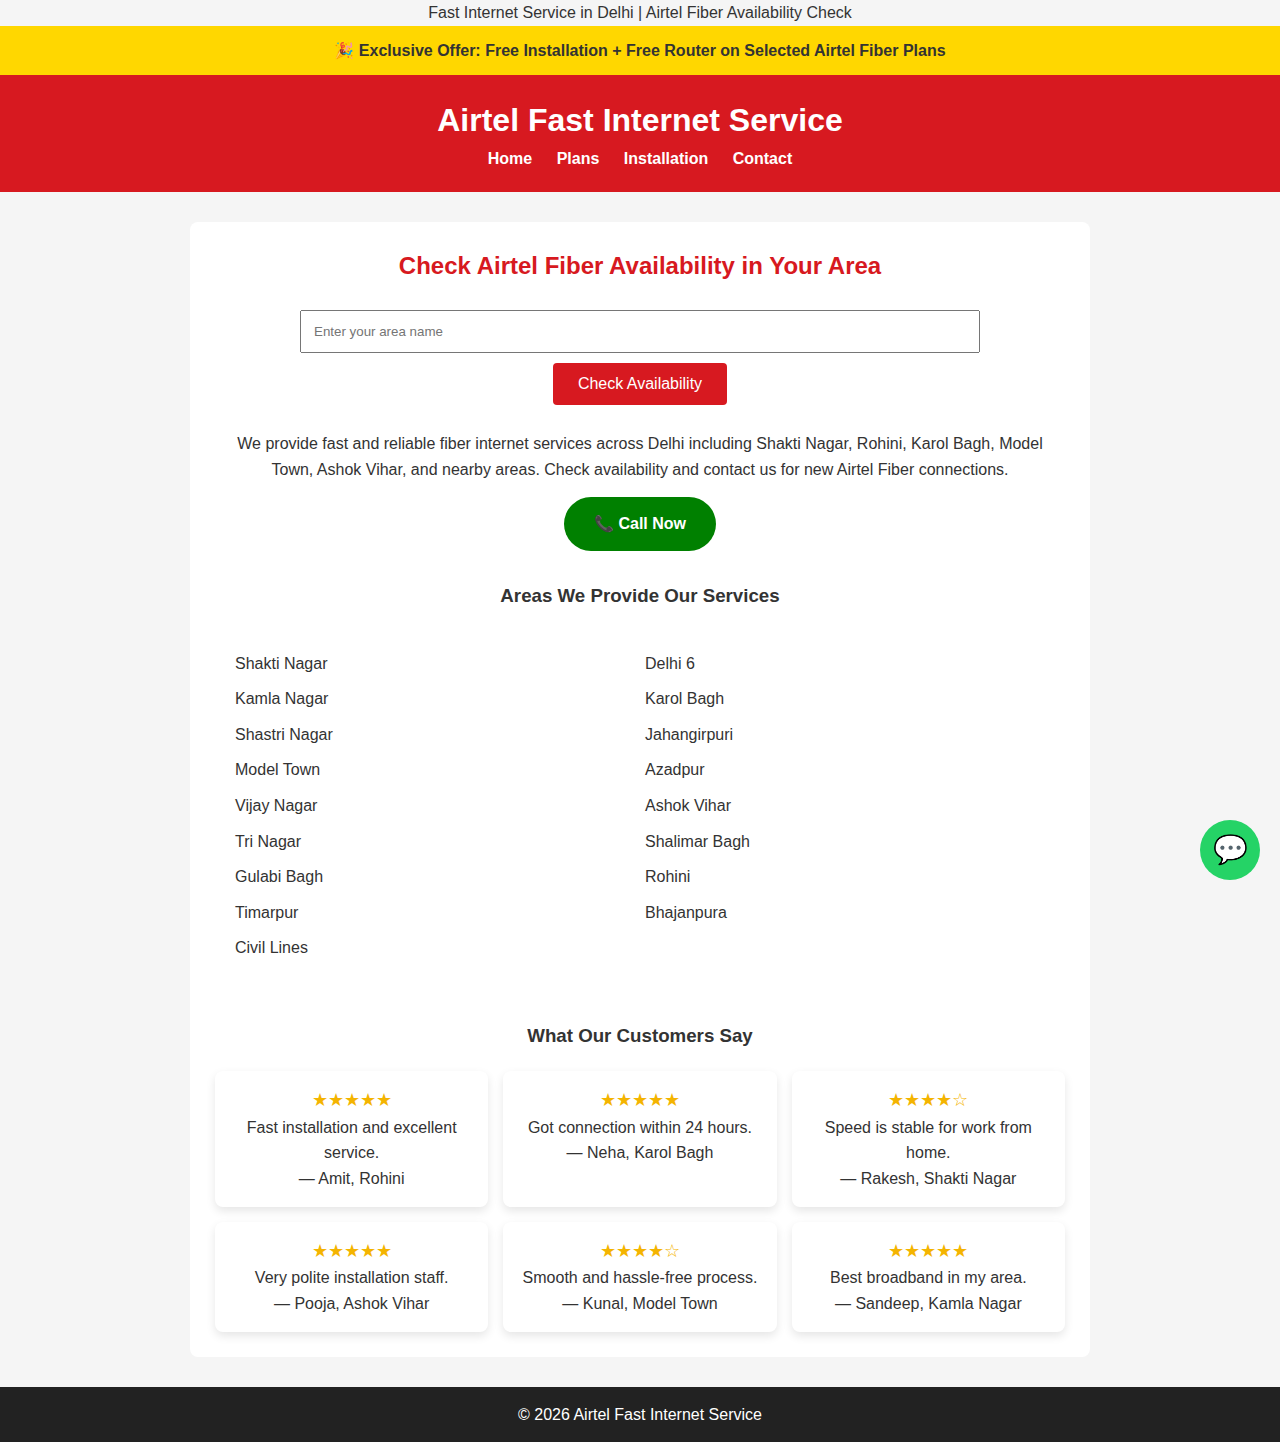
<file: index.html>
<!DOCTYPE html>
<html lang="en">
<head>
  <meta charset="UTF-8">
Fast Internet Service in Delhi | Airtel Fiber Availability Check

  <meta name="description" content="Check Airtel Fiber availability in your area. Get fast WiFi internet, free installation, and quick activation.">
  <meta name="viewport" content="width=device-width, initial-scale=1.0">

  <link rel="stylesheet" href="style.css">

  <style>
    body {
      font-family: Arial, sans-serif;
      background: #f5f5f5;
      text-align: center;
      margin: 0;
    }

    /* JUMPING OFFER */
    .offer {
      background: #ffd700;
      padding: 12px;
      font-weight: bold;
      animation: jump 1s infinite;
    }

    @keyframes jump {
      0%,100% { transform: translateY(0); }
      50% { transform: translateY(-6px); }
    }

    header {
      background: #d71920;
      color: #fff;
      padding: 20px;
    }

    nav a {
      color: white;
      margin: 0 10px;
      font-weight: bold;
      text-decoration: none;
    }

    .container {
      max-width: 900px;
      background: white;
      margin: 30px auto;
      padding: 25px;
      border-radius: 8px;
    }

    input {
      width: 80%;
      padding: 12px;
      margin: 10px 0;
    }

    button {
      background: #d71920;
      color: white;
      border: none;
      padding: 12px 25px;
      cursor: pointer;
      border-radius: 4px;
      font-size: 16px;
    }

    .call-btn {
      display: inline-block;
      background: green;
      color: white;
      padding: 14px 30px;
      border-radius: 30px;
      margin-top: 15px;
      font-weight: bold;
      text-decoration: none;
      animation: pulse 1.5s infinite;
    }

    @keyframes pulse {
      0% { box-shadow: 0 0 0 0 rgba(0,128,0,0.6); }
      70% { box-shadow: 0 0 0 15px rgba(0,128,0,0); }
      100% { box-shadow: 0 0 0 0 rgba(0,128,0,0); }
    }

    .locations {
      display: grid;
      grid-template-columns: repeat(2,1fr);
      gap: 10px;
      margin-top: 20px;
      text-align: left;
    }

    .reviews {
      margin-top: 40px;
    }

    .review-box {
      display: grid;
      grid-template-columns: repeat(auto-fit, minmax(250px,1fr));
      gap: 15px;
      margin-top: 20px;
    }

    .review {
      background: #fff;
      padding: 15px;
      border-radius: 8px;
      box-shadow: 0 4px 10px rgba(0,0,0,0.1);
    }

    .stars {
      color: #f4b400;
      font-size: 18px;
    }

    footer {
      background: #222;
      color: white;
      padding: 15px;
      margin-top: 30px;
    }

    /* FLOATING WHATSAPP */
    .whatsapp-float {
      position: fixed;
      bottom: 20px;
      right: 20px;
      background: #25d366;
      color: white;
      width: 60px;
      height: 60px;
      border-radius: 50%;
      display: flex;
      align-items: center;
      justify-content: center;
      font-size: 28px;
      text-decoration: none;
      z-index: 999;
    }
  </style>
</head>

<body>

<div class="offer">
  🎉 Exclusive Offer: Free Installation + Free Router on Selected Airtel Fiber Plans
</div>

<header>
  <h1>Airtel Fast Internet Service</h1>
  <nav>
    <a href="#">Home</a>
    <a href="plans.html">Plans</a>
    <a href="installation.html">Installation</a>
    <a href="contact.html">Contact</a>
  </nav>
</header>

<div class="container">

  <h2>Check Airtel Fiber Availability in Your Area</h2>

  <input type="text" placeholder="Enter your area name">
  <br>
  <button>Check Availability</button>

  <br><br>
We provide fast and reliable fiber internet services across Delhi including
Shakti Nagar, Rohini, Karol Bagh, Model Town, Ashok Vihar, and nearby areas.
Check availability and contact us for new Airtel Fiber connections.


  <a href="tel:9899013469" class="call-btn">📞 Call Now</a>

  <h3 style="margin-top:30px;">Areas We Provide Our Services</h3>

  <div class="locations">
    <div>Shakti Nagar</div>
    <div>Delhi 6</div>
    <div>Kamla Nagar</div>
    <div>Karol Bagh</div>
    <div>Shastri Nagar</div>
    <div>Jahangirpuri</div>
    <div>Model Town</div>
    <div>Azadpur</div>
    <div>Vijay Nagar</div>
    <div>Ashok Vihar</div>
    <div>Tri Nagar</div>
    <div>Shalimar Bagh</div>
    <div>Gulabi Bagh</div>
    <div>Rohini</div>
    <div>Timarpur</div>
    <div>Bhajanpura</div>
    <div>Civil Lines</div>
  </div>

  <div class="reviews">
    <h3>What Our Customers Say</h3>

    <div class="review-box">
      <div class="review">
        <div class="stars">★★★★★</div>
        Fast installation and excellent service.
        <br>— Amit, Rohini
      </div>

      <div class="review">
        <div class="stars">★★★★★</div>
        Got connection within 24 hours.
        <br>— Neha, Karol Bagh
      </div>

      <div class="review">
        <div class="stars">★★★★☆</div>
        Speed is stable for work from home.
        <br>— Rakesh, Shakti Nagar
      </div>

      <div class="review">
        <div class="stars">★★★★★</div>
        Very polite installation staff.
        <br>— Pooja, Ashok Vihar
      </div>

      <div class="review">
        <div class="stars">★★★★☆</div>
        Smooth and hassle-free process.
        <br>— Kunal, Model Town
      </div>

      <div class="review">
        <div class="stars">★★★★★</div>
        Best broadband in my area.
        <br>— Sandeep, Kamla Nagar
      </div>
    </div>
  </div>

</div>

<footer>
  © 2026 Airtel Fast Internet Service
</footer>

<a href="https://api.whatsapp.com/send?phone=919899013469&text=Hi%20I%20want%20Airtel%20Fiber%20connection"
   class="whatsapp-float"
   target="_blank">
  💬
</a>

</body>
</html>
</file>
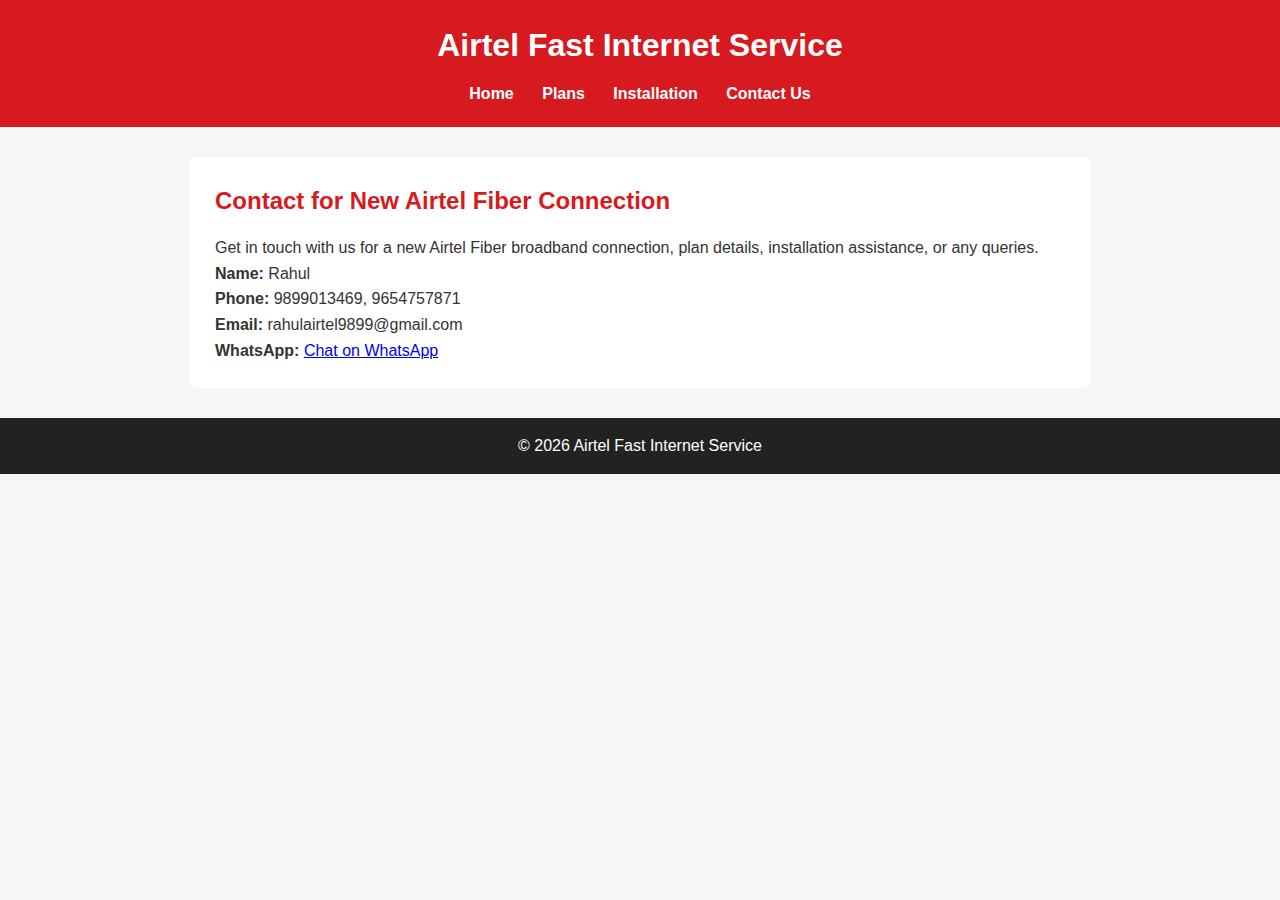
<file: contact.html>
<!DOCTYPE html>
<html lang="en">
<head>
  <meta charset="UTF-8">
  <title>Contact Airtel Fiber Service | New WiFi Connection</title>

  <meta name="description" content="Contact us for new Airtel Fiber WiFi connection. Call or WhatsApp for broadband plans, installation and support.">
  <meta name="keywords" content="Airtel Fiber Contact, Airtel WiFi Connection, Broadband Support, New WiFi Installation">
  <meta name="viewport" content="width=device-width, initial-scale=1.0">

  <link rel="stylesheet" href="style.css">
</head>

<body>

<!-- HEADER -->
<header class="header">
  <h1>Airtel Fast Internet Service</h1>

  <nav>
    <a href="index.html">Home</a>
    <a href="plans.html">Plans</a>
    <a href="installation.html">Installation</a>
    <a href="contact.html">Contact Us</a>
  </nav>
</header>

<!-- MAIN -->
<main class="container">

  <h2>Contact for New Airtel Fiber Connection</h2>

  <p>
    Get in touch with us for a new Airtel Fiber broadband connection,
    plan details, installation assistance, or any queries.
  </p>

  <div class="contact-box">
    <p><strong>Name:</strong> Rahul</p>
    <p><strong>Phone:</strong> 9899013469, 9654757871</p>
    <p><strong>Email:</strong> rahulairtel9899@gmail.com</p>

    <p>
      <strong>WhatsApp:</strong>
      <a href="https://wa.me/919899013469" target="_blank">
        Chat on WhatsApp
      </a>
    </p>
  </div>

</main>

<footer>
  <p>© 2026 Airtel Fast Internet Service</p>
</footer>

</body>
</html>
</file>
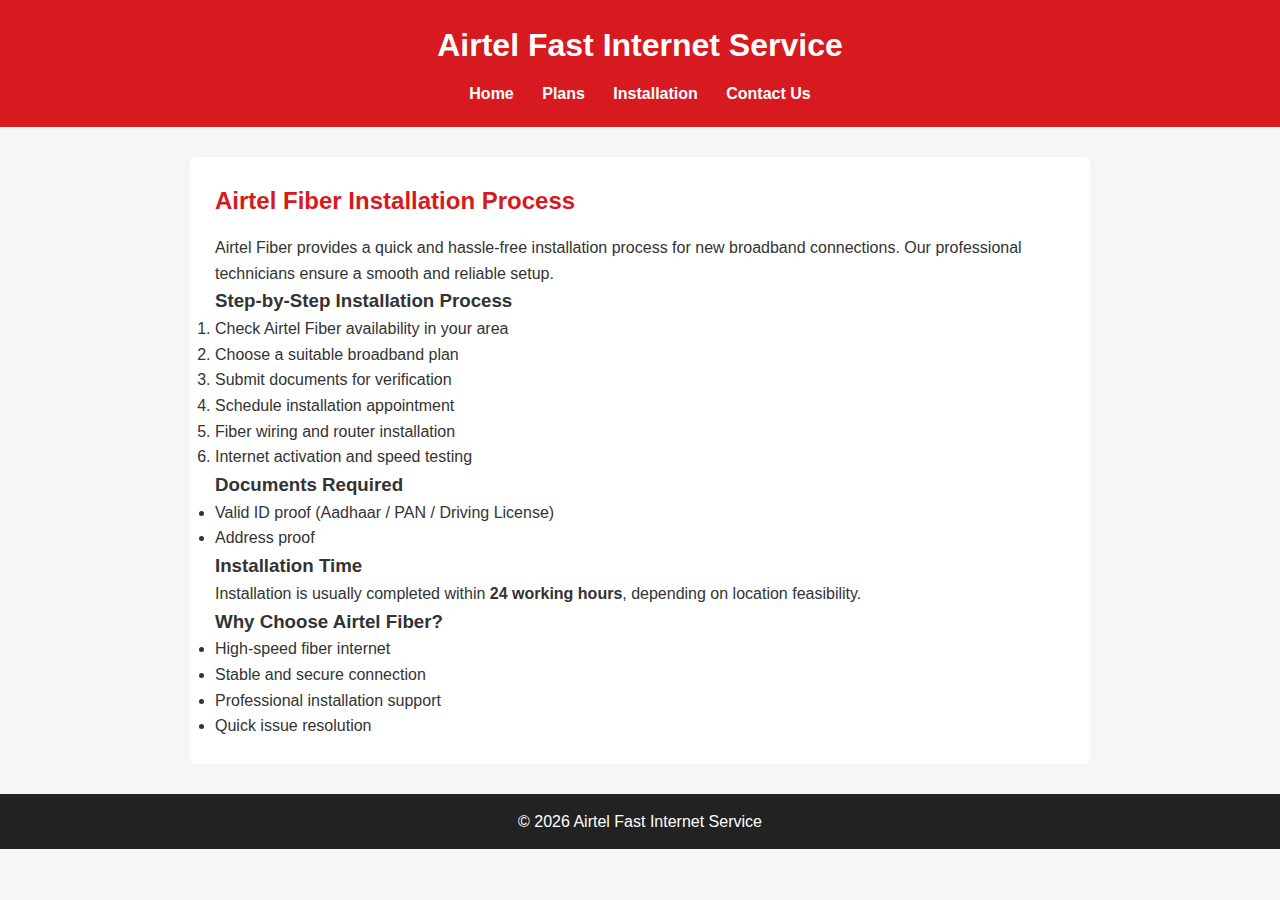
<file: installation.html>
<!DOCTYPE html>
<html lang="en">
<head>
  <meta charset="UTF-8">
  <title>Airtel Fiber Installation Process | New WiFi Connection</title>

  <meta name="description" content="Learn about Airtel Fiber installation process. Get fast and professional WiFi installation for your home or office.">
  <meta name="keywords" content="Airtel Fiber Installation, Airtel WiFi Setup, Broadband Installation, New WiFi Connection">
  <meta name="viewport" content="width=device-width, initial-scale=1.0">

  <link rel="stylesheet" href="style.css">
</head>

<body>

<!-- HEADER -->
<header class="header">
  <h1>Airtel Fast Internet Service</h1>

  <nav>
    <a href="index.html">Home</a>
    <a href="plans.html">Plans</a>
    <a href="installation.html">Installation</a>
    <a href="contact.html">Contact Us</a>
  </nav>
</header>

<!-- MAIN -->
<main class="container">

  <h2>Airtel Fiber Installation Process</h2>

  <p>
    Airtel Fiber provides a quick and hassle-free installation process for
    new broadband connections. Our professional technicians ensure a smooth
    and reliable setup.
  </p>

  <h3>Step-by-Step Installation Process</h3>
  <ol>
    <li>Check Airtel Fiber availability in your area</li>
    <li>Choose a suitable broadband plan</li>
    <li>Submit documents for verification</li>
    <li>Schedule installation appointment</li>
    <li>Fiber wiring and router installation</li>
    <li>Internet activation and speed testing</li>
  </ol>

  <h3>Documents Required</h3>
  <ul>
    <li>Valid ID proof (Aadhaar / PAN / Driving License)</li>
    <li>Address proof</li>
  </ul>

  <h3>Installation Time</h3>
  <p>
    Installation is usually completed within <strong>24 working hours</strong>,
    depending on location feasibility.
  </p>

  <h3>Why Choose Airtel Fiber?</h3>
  <ul>
    <li>High-speed fiber internet</li>
    <li>Stable and secure connection</li>
    <li>Professional installation support</li>
    <li>Quick issue resolution</li>
  </ul>

</main>

<footer>
  <p>© 2026 Airtel Fast Internet Service</p>
</footer>

</body>
</html>
</file>
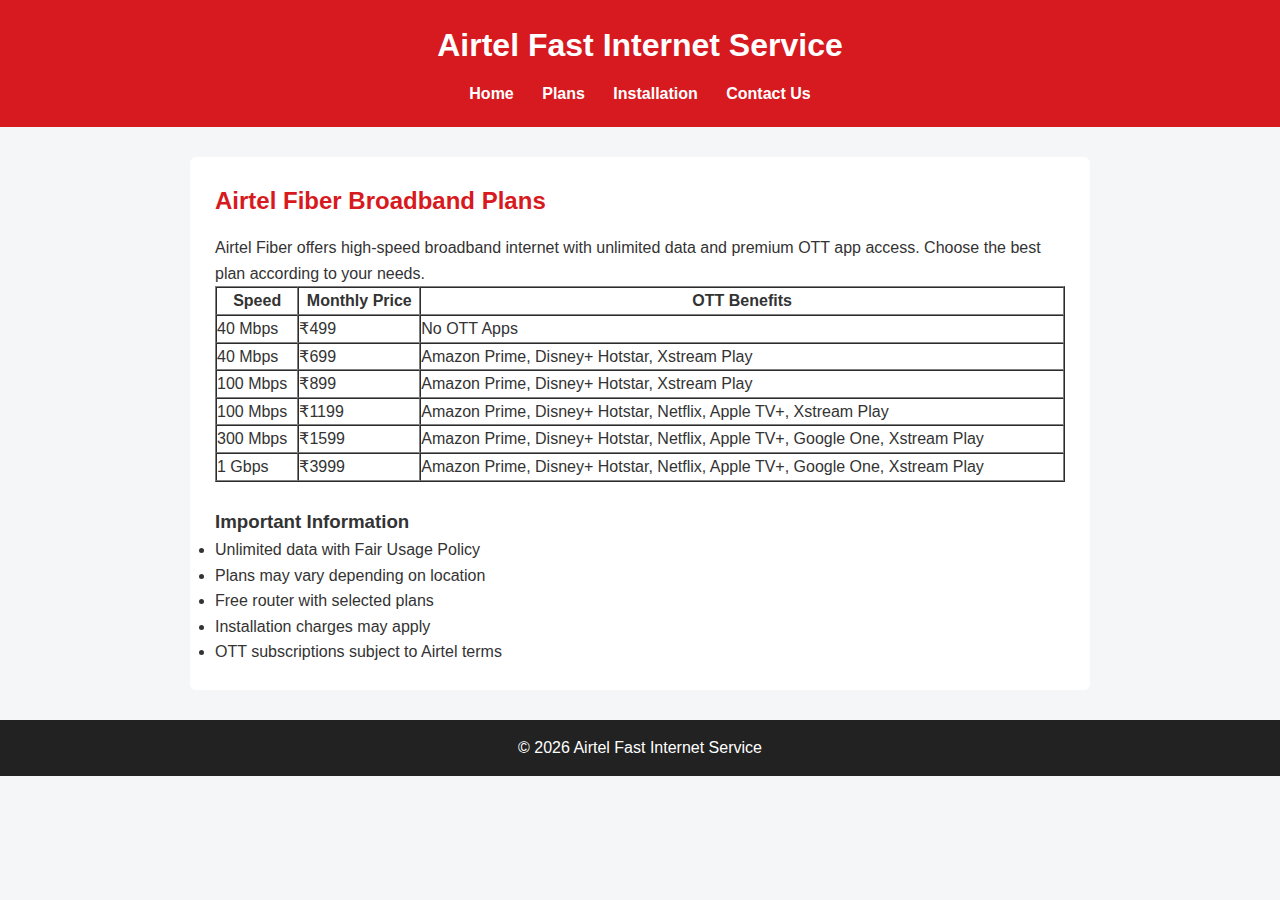
<file: plans.html>
<!DOCTYPE html>
<html lang="en">
<head>
  <meta charset="UTF-8">
  <title>Airtel Fiber Plans in Delhi | High Speed WiFi Internet</title>

  <meta name="description" content="Check latest Airtel Fiber broadband plans in Delhi. Compare prices, speed, and OTT benefits for home WiFi connections.">
  <meta name="keywords" content="Airtel Fiber Plans Delhi, Airtel WiFi Plans, Airtel Broadband Price, High Speed Internet">
  <meta name="viewport" content="width=device-width, initial-scale=1.0">

  <link rel="stylesheet" href="style.css">
</head>

<body>

<!-- HEADER -->
<header class="header">
  <h1>Airtel Fast Internet Service</h1>

  <nav>
    <a href="index.html">Home</a>
    <a href="plans.html">Plans</a>
    <a href="installation.html">Installation</a>
    <a href="contact.html">Contact Us</a>
  </nav>
</header>

<!-- MAIN -->
<main class="container">

  <h2>Airtel Fiber Broadband Plans</h2>
  <p>
    Airtel Fiber offers high-speed broadband internet with unlimited data
    and premium OTT app access. Choose the best plan according to your needs.
  </p>

  <!-- PLANS TABLE -->
  <table border="1" cellpadding="10" cellspacing="0" width="100%">
    <tr>
      <th>Speed</th>
      <th>Monthly Price</th>
      <th>OTT Benefits</th>
    </tr>

    <tr>
      <td>40 Mbps</td>
      <td>₹499</td>
      <td>No OTT Apps</td>
    </tr>

    <tr>
      <td>40 Mbps</td>
      <td>₹699</td>
      <td>Amazon Prime, Disney+ Hotstar, Xstream Play</td>
    </tr>

    <tr>
      <td>100 Mbps</td>
      <td>₹899</td>
      <td>Amazon Prime, Disney+ Hotstar, Xstream Play</td>
    </tr>

    <tr>
      <td>100 Mbps</td>
      <td>₹1199</td>
      <td>Amazon Prime, Disney+ Hotstar, Netflix, Apple TV+, Xstream Play</td>
    </tr>

    <tr>
      <td>300 Mbps</td>
      <td>₹1599</td>
      <td>Amazon Prime, Disney+ Hotstar, Netflix, Apple TV+, Google One, Xstream Play</td>
    </tr>

    <tr>
      <td>1 Gbps</td>
      <td>₹3999</td>
      <td>Amazon Prime, Disney+ Hotstar, Netflix, Apple TV+, Google One, Xstream Play</td>
    </tr>
  </table>

  <br>

  <h3>Important Information</h3>
  <ul>
    <li>Unlimited data with Fair Usage Policy</li>
    <li>Plans may vary depending on location</li>
    <li>Free router with selected plans</li>
    <li>Installation charges may apply</li>
    <li>OTT subscriptions subject to Airtel terms</li>
  </ul>

</main>

<footer>
  <p>© 2026 Airtel Fast Internet Service</p>
</footer>

</body>
</html>
</file>
<file: style.css>
* {
  margin: 0;
  padding: 0;
  box-sizing: border-box;
}

body {
  font-family: Arial, sans-serif;
  background-color: #f4f6f8;
  color: #333;
  line-height: 1.6;
}

/* HEADER */
.header {
  background-color: #d71920;
  color: #fff;
  padding: 20px;
  text-align: center;
}

.header nav {
  margin-top: 10px;
}

.header nav a {
  color: #fff;
  text-decoration: none;
  margin: 0 12px;
  font-weight: bold;
}

.header nav a:hover {
  text-decoration: underline;
}

/* MAIN */
.container {
  max-width: 900px;
  margin: 30px auto;
  background: #fff;
  padding: 25px;
  border-radius: 6px;
}

.container h2 {
  margin-bottom: 15px;
  color: #d71920;
}

/* SEARCH */
#locationInput {
  width: 100%;
  padding: 12px;
  margin-bottom: 10px;
  font-size: 16px;
}

button {
  padding: 10px 20px;
  background-color: #d71920;
  color: #fff;
  border: none;
  cursor: pointer;
  border-radius: 4px;
}

button:hover {
  background-color: #b0151a;
}

/* RESULT */
#result {
  margin-top: 15px;
  font-size: 18px;
  font-weight: bold;
}

.success {
  color: green;
}

.error {
  color: red;
}

/* CONTACT */
#contactDetails {
  margin-top: 20px;
  background: #f9f9f9;
  padding: 15px;
  border-left: 4px solid #d71920;
}

.hidden {
  display: none;
}

/* LOCATIONS */
.locations {
  max-width: 900px;
  margin: 0 auto 30px;
  background: #fff;
  padding: 20px;
  border-radius: 6px;
}

.locations ul {
  list-style: none;
  columns: 2;
}

.locations li {
  padding: 5px 0;
}

/* FOOTER */
footer {
  text-align: center;
  padding: 15px;
  background: #222;
  color: #fff;
}


.offer-bar {
  background: #ffd700;
  color: #000;
  text-align: center;
  padding: 10px;
  font-weight: bold;
  animation: slideDown 1s ease-in-out;
}

@keyframes slideDown {
  from {
    transform: translateY(-100%);
  }
  to {
    transform: translateY(0);
  }
}


.trust-badges {
  display: flex;
  flex-wrap: wrap;
  gap: 15px;
  margin-top: 20px;
}

.badge {
  background: #f1f1f1;
  padding: 10px 15px;
  border-radius: 5px;
  font-weight: bold;
  animation: pulse 2s infinite;.whatsapp-float {
  position: fixed;
  bottom: 20px;
  right: 20px;
  background: #25d366;
  color: white;
  font-size: 28px;
  padding: 15px;
  border-radius: 50%;
  text-decoration: none;
  box-shadow: 0 4px 10px rgba(0,0,0,0.3);
  animation: bounce 2s infinite;
  z-index: 999;
}


/* CONTACT WHATSAPP BUTTON */
.whatsapp-btn {
  display: inline-flex;
  align-items: center;
  gap: 8px;
  background: #25d366;
  color: #fff;
  padding: 12px 18px;
  border-radius: 6px;
  font-weight: bold;
  text-decoration: none;
  margin-top: 10px;
  transition: transform 0.2s ease, box-shadow 0.2s ease;
}

.whatsapp-btn:hover {
  transform: translateY(-2px);
  box-shadow: 0 6px 14px rgba(0,0,0,0.2);
}

/* FLOATING WHATSAPP BUTTON */
.whatsapp-float {
  position: fixed;
  bottom: 25px;
  right: 25px;
  width: 60px;
  height: 60px;
  background: #25d366;
  color: #fff;
  font-size: 28px;
  display: flex;
  align-items: center;
  justify-content: center;
  border-radius: 50%;
  box-shadow: 0 6px 15px rgba(0,0,0,0.35);
  animation: whatsappPulse 1.8s infinite;
  z-index: 999;
  text-decoration: none;
}

@keyframes whatsappPulse {
  0% {
    box-shadow: 0 0 0 0 rgba(37, 211, 102, 0.6);
  }
  70% {
    box-shadow: 0 0 0 18px rgba(37, 211, 102, 0);
  }
  100% {
    box-shadow: 0 0 0 0 rgba(37, 211, 102, 0);
  }
}
/* PARTNER BADGE */
.partner-badge {
  text-align: center;
  background: #fff3f3;
  color: #d71920;
  font-weight: bold;
  padding: 8px;
}

/* REVIEWS */
.reviews {
  margin-top: 30px;
}

.review-cards {
  display: flex;
  gap: 15px;
  flex-wrap: wrap;
}

.review {
  background: #fff;
  padding: 15px;
  border-radius: 6px;
  width: 280px;
  box-shadow: 0 2px 8px rgba(0,0,0,0.1);
}

.review span {
  font-size: 14px;
  color: #555;
}

/* COUNTDOWN */
.countdown {
  text-align: center;
  background: #ffecec;
  color: #d71920;
  font-weight: bold;
  padding: 10px;
}

/* CALL BUTTON (MOBILE ONLY) */
.call-float {
  display: none;
}

@media (max-width: 768px) {
  .call-float {
    display: block;
    position: fixed;
    bottom: 90px;
    left: 20px;
    background: #d71920;
    color: #fff;
    padding: 14px 20px;
    border-radius: 30px;
    font-weight: bold;
    text-decoration: none;
    box-shadow: 0 4px 10px rgba(0,0,0,0.3);
    z-index: 999;
  }
}
/* WHATSAPP FLOAT BUTTON */

.whatsapp-float {
  position: fixed;
  bottom: 20px;
  right: 20px;
  background: #25D366;
  color: #fff;
  width: 60px;
  height: 60px;
  border-radius: 50%;
  display: flex;
  align-items: center;
  justify-content: center;
  font-size: 30px;
  text-decoration: none;
  box-shadow: 0 4px 12px rgba(0,0,0,0.3);
  z-index: 9999;
  transition: transform 0.3s ease;
}

.whatsapp-float:hover {
  transform: scale(1.1);
}
</file>
